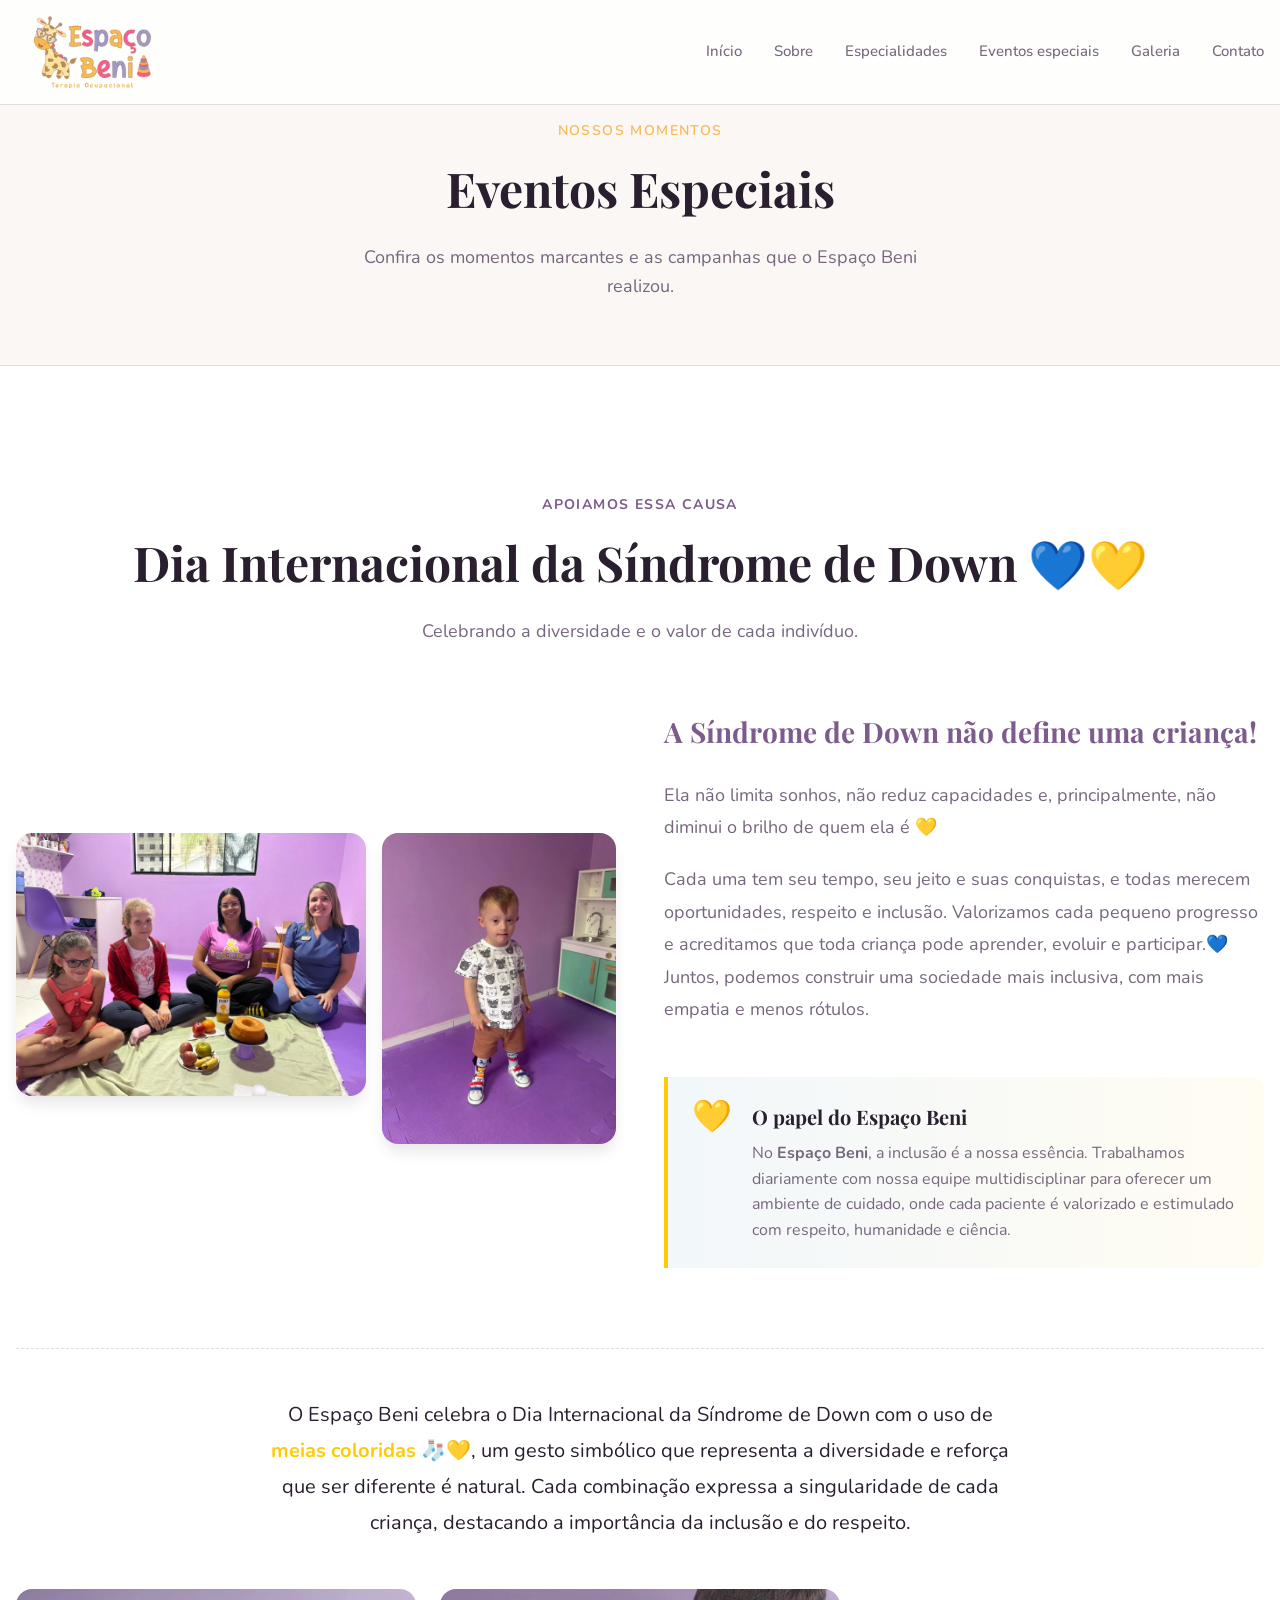
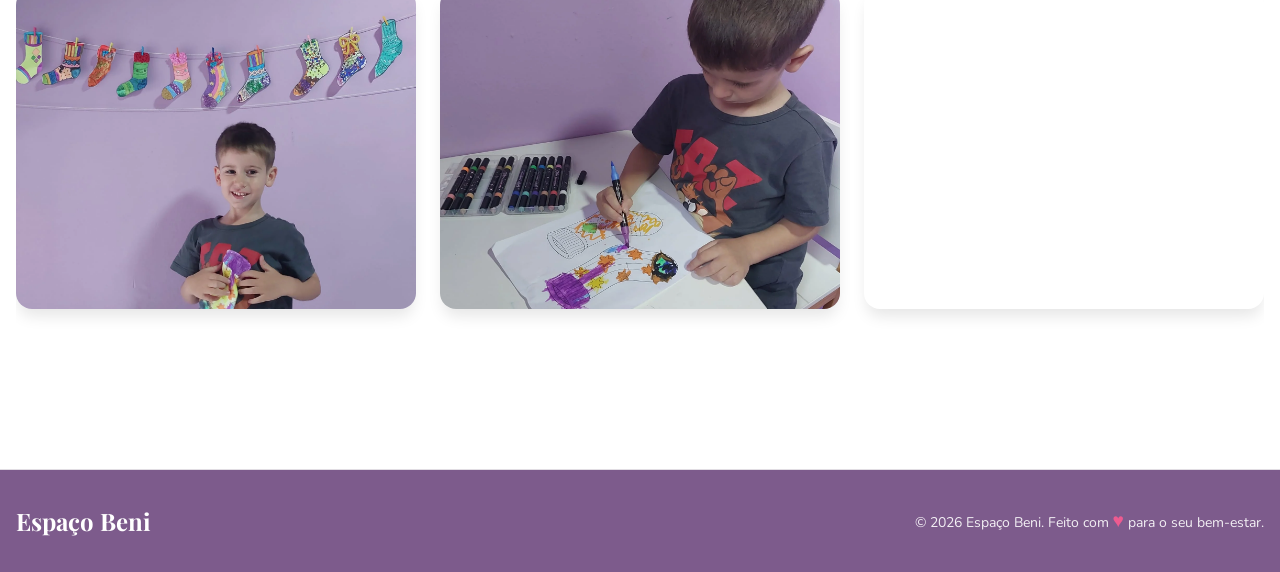
<file: eventos.html>
<!doctype html>
<html lang="pt-BR">
  <head>
    <meta charset="UTF-8" />
    <meta name="viewport" content="width=device-width, initial-scale=1.0" />
    <link rel="icon" type="image/svg+xml" href="img/favicon.svg" />
    <title>Espaço Beni | Eventos Especiais</title>
    <link rel="stylesheet" href="styles.min.css" />
    <link rel="preconnect" href="https://fonts.googleapis.com" />
    <link rel="preconnect" href="https://fonts.gstatic.com" crossorigin />
    <link
      href="https://fonts.googleapis.com/css2?family=Nunito:wght@300;400;500;600;700&family=Playfair+Display:wght@400;500;600;700&display=swap"
      rel="stylesheet"
    />
  </head>
  <body>
    <!-- Navegação -->
    <header class="header">
      <nav class="nav container">
        <a href="index.html" class="logo">
          <img
            src="img/Logo-Espaco-Beni.webp"
            alt="Espaço Beni"
            class="logo-img"
            width="200"
            height="100"
          />
        </a>
        <button class="nav-toggle" id="navToggle" aria-label="Abrir menu">
          <span></span>
          <span></span>
          <span></span>
        </button>
        <ul class="nav-menu" id="navMenu">
          <li><a href="index.html#inicio">Início</a></li>
          <li><a href="index.html#sobre">Sobre</a></li>
          <li><a href="index.html#servicos">Especialidades</a></li>
          <li><a href="eventos.html">Eventos especiais</a></li>
          <li><a href="index.html#galeria">Galeria</a></li>
          <li><a href="index.html#contato">Contato</a></li>
        </ul>
      </nav>
    </header>

    <main style="padding-top: 120px; min-height: 80vh;">
      <div class="container">
        <div class="section-header">
          <span class="section-label">Nossos Momentos</span>
          <h1 class="section-title">Eventos Especiais</h1>
          <p class="section-subtitle">Confira os momentos marcantes e as campanhas que o Espaço Beni realizou.</p>
        </div>
      </div>

      <!-- Conscientização Síndrome de Down (Temporária / Especial) -->
      <section id="conscientizacao-down" class="section conscientizacao-evento">
        <div class="container">
          <div class="section-header">
            <span class="section-label">Apoiamos essa causa</span>
            <h2 class="section-title">Dia Internacional da Síndrome de Down 💙💛</h2>
            <p class="section-subtitle">
              Celebrando a diversidade e o valor de cada indivíduo.
            </p>
          </div>

          <div class="evento-grid">
            <div class="evento-mosaico">
              <div class="mosaico-principal">
                <img src="img/foto4.webp" alt="Criança com síndrome de down e terapeuta sorrindo" class="img-evento" loading="lazy" width="800" height="auto">
              </div>
              <div class="mosaico-secundario">
                <img src="img/foto3.webp" alt="Inclusão e cuidado" class="img-evento" loading="lazy" width="400" height="auto">
              </div>
            </div>

            <div class="evento-conteudo">
              <h3 class="evento-titulo">A Síndrome de Down não define uma criança!</h3>
              <p class="evento-texto">
                Ela não limita sonhos, não reduz capacidades e, principalmente, não diminui o brilho de quem ela é 💛
              </p>
              <p class="evento-texto">
                Cada uma tem seu tempo, seu jeito e suas conquistas, e todas merecem oportunidades, respeito e inclusão. Valorizamos cada pequeno progresso e acreditamos que toda criança pode aprender, evoluir e participar.💙 Juntos, podemos construir uma sociedade mais inclusiva, com mais empatia e menos rótulos.
              </p>

              <div class="evento-institucional">
                <div class="institucional-icon">💛</div>
                <div class="institucional-texto">
                  <h4>O papel do Espaço Beni</h4>
                  <p>No <strong>Espaço Beni</strong>, a inclusão é a nossa essência. Trabalhamos diariamente com nossa equipe multidisciplinar para oferecer um ambiente de cuidado, onde cada paciente é valorizado e estimulado com respeito, humanidade e ciência.</p>
                </div>
              </div>
            </div>
          </div>

          <!-- Carrossel das meias coloridas -->
          <div class="evento-carrossel-container">
            <p class="evento-carrossel-texto">
              O Espaço Beni celebra o Dia Internacional da Síndrome de Down com o uso de <strong>meias coloridas 🧦💛</strong>, um gesto simbólico que representa a diversidade e reforça que ser diferente é natural. Cada combinação expressa a singularidade de cada criança, destacando a importância da inclusão e do respeito.
            </p>
            
            <div class="evento-carrossel">
              <div class="carrossel-item">
                <img src="img/foto1.webp" alt="Meias coloridas - Foto 1" loading="lazy" width="400" height="400">
              </div>
              <div class="carrossel-item">
                <img src="img/foto2.webp" alt="Meias coloridas - Foto 2" loading="lazy" width="400" height="400">
              </div>
              <div class="carrossel-item">
                <video src="img/video1.mp4" class="video-evento" autoplay loop muted playsinline width="400" height="400"></video>
              </div>
            </div>
          </div>
        </div>
      </section>
    </main>

    <!-- Footer -->
    <footer class="footer">
      <div class="container">
        <div class="footer-inner">
          <span class="footer-logo">Espaço Beni</span>
          <p class="footer-copy">
            © <span id="ano"></span> Espaço Beni. Feito com
            <span class="heart">♥</span> para o seu bem-estar.
          </p>
        </div>
      </div>
    </footer>

    <script src="script.min.js" defer></script>
  </body>
</html>
</file>
<file: styles.min.css>
:root{--primary:#7d5b8c;--primary-foreground:#ffffff;--background:hsl(30,33%,97%);--foreground:hsl(280,20%,15%);--muted:hsl(30,20%,93%);--muted-foreground:hsl(280,10%,45%);--card:#ffffff;--card-foreground:hsl(280,20%,15%);--border:hsl(280,10%,88%);--input:hsl(280,10%,88%);--ring:var(--primary);--secondary-1:#f9b957;--secondary-2:#fa5b91;--secondary-1-light:rgba(249,185,87,0.2);--secondary-2-light:rgba(250,91,145,0.2);--lavender:hsl(280,30%,92%);--radius:0.75rem;--radius-lg:1rem;--transition:0.3s ease}*,*::before,*::after{box-sizing:border-box;margin:0;padding:0}html{scroll-behavior:smooth}body{font-family:"Nunito",sans-serif;color:var(--foreground);background:var(--background);line-height:1.6;overflow-x:hidden}h1,h2,h3,h4,h5,h6{font-family:"Playfair Display",serif}.container{max-width:1280px;margin:0 auto;padding:0 1rem}.header{position:fixed;top:0;left:0;right:0;z-index:1000;background:rgba(255,255,255,0.8);backdrop-filter:blur(12px);-webkit-backdrop-filter:blur(12px);border-bottom:1px solid var(--border);transition:var(--transition)}.nav{display:flex;align-items:center;justify-content:space-between;padding:1rem}.logo{display:flex;align-items:center;text-decoration:none}.logo-img{height:72px;width:auto;max-width:240px;object-fit:contain;display:block}.nav-menu{display:flex;list-style:none;gap:2rem}.nav-menu a{color:var(--muted-foreground);text-decoration:none;font-weight:500;font-size:0.9375rem;transition:color var(--transition)}.nav-menu a:hover{color:var(--primary)}.nav-toggle{display:none;flex-direction:column;gap:5px;background:none;border:none;cursor:pointer;padding:5px}.nav-toggle span{width:24px;height:2px;background:var(--primary);border-radius:2px;transition:var(--transition)}.nav-toggle:hover{opacity:0.8}.hero{min-height:100vh;display:flex;align-items:center;position:relative;padding:6rem 1rem 4rem;overflow:hidden}.hero-bg{position:absolute;inset:0;z-index:0;overflow:hidden}.hero-bg img{width:100%;height:100%;min-width:100%;min-height:100%;object-fit:cover;object-position:center 35%;display:block}.hero-overlay{position:absolute;inset:0;z-index:1;background:linear-gradient(to right,rgba(125,91,140,0.8) 0%,rgba(125,91,140,0.6) 50%,transparent 100%)}.hero-content{position:relative;z-index:2;width:100%}.hero-inner{max-width:42rem}.hero h1{font-size:clamp(2.5rem,5vw,4.5rem);font-weight:700;line-height:1.2;margin-bottom:1.5rem}.hero h1 .letter-gold{color:#f9b957}.hero h1 .letter-pink{color:#fa5b91}.hero h1 .letter-primary{color:#a099cf}.hero-subtitle{font-size:clamp(1rem,1.5vw,1.25rem);color:rgba(255,255,255,0.9);line-height:1.7;margin-bottom:2rem}.hero-buttons{display:flex;flex-wrap:wrap;gap:1rem}.btn{display:inline-flex;align-items:center;justify-content:center;padding:1rem 2rem;border-radius:var(--radius);font-family:inherit;font-weight:600;font-size:1rem;text-decoration:none;transition:var(--transition);border:none;cursor:pointer}.btn-primary{background:var(--card);color:var(--primary);box-shadow:0 10px 15px -3px rgba(0,0,0,0.1)}.btn-primary:hover{background:var(--primary);color:var(--primary-foreground);transform:translateY(-2px)}.btn-outline{background:transparent;color:var(--primary-foreground);border:2px solid rgba(255,255,255,0.4)}.btn-outline:hover{background:var(--primary);color:var(--primary-foreground);border-color:var(--primary)}.section{padding:6rem 0}.section-label{display:block;font-size:0.875rem;font-weight:600;text-transform:uppercase;letter-spacing:0.1em;color:var(--secondary-1);margin-bottom:0.5rem}.section-title{font-size:clamp(2rem,4vw,3rem);font-weight:700;color:var(--foreground);margin-bottom:0.5rem}.section-subtitle{color:var(--muted-foreground);font-size:1.125rem;max-width:36rem;margin-top:1rem}.section-header{text-align:center;margin-bottom:4rem}.section-header .section-label,.section-header .section-title,.section-header .section-subtitle{margin-left:auto;margin-right:auto}.section-header .section-subtitle{margin-top:1rem}.servicos .section-title{color:var(--primary)}.galeria .section-title,.contato .section-title{color:var(--primary)}.sobre{background:var(--background)}.sobre-grid{display:grid;grid-template-columns:1fr 1fr;gap:4rem;align-items:center}.sobre-texto .section-title{margin-top:0.5rem;margin-bottom:1.5rem;color:#7d5b8c}.sobre-texto p{color:var(--muted-foreground);font-size:1.125rem;line-height:1.8;margin-bottom:1rem}.sobre-texto strong{color:var(--primary)}.sobre-imagem{display:flex;justify-content:center}.sobre-img{width:320px;height:320px;object-fit:cover;border-radius:var(--radius-lg);box-shadow:0 25px 50px -12px rgba(0,0,0,0.25)}.valores-grid{display:grid;grid-template-columns:repeat(3,1fr);gap:2rem;margin-top:5rem}.valor-card{text-align:center;padding:2rem;border-radius:var(--radius-lg);background:rgba(180,160,200,0.3)}.valor-icon{width:3.5rem;height:3.5rem;margin:0 auto 1rem;display:flex;align-items:center;justify-content:center;border-radius:var(--radius);background:rgba(125,91,140,0.1);color:var(--primary);font-size:1.5rem}.valor-card h3{font-size:1.25rem;font-weight:600;color:var(--foreground);margin-bottom:0.5rem}.valor-card p{color:var(--muted-foreground);font-size:0.9375rem}.valor-icon.icon-heart{color:#fa5b91}.valor-icon.icon-star{color:#f9b957}.servico-icon.icon-puzzle{filter:hue-rotate(-30deg) saturate(1.2)}.servico-icon.icon-mic{filter:hue-rotate(300deg) saturate(1.3)}.servico-icon.icon-muscle{filter:hue-rotate(15deg) saturate(1.2)}.servico-icon.icon-leaf{filter:hue-rotate(100deg) saturate(1.2)}.servico-icon.icon-target{filter:hue-rotate(280deg) saturate(1.2)}.servico-icon.icon-book{filter:hue-rotate(200deg) saturate(1.2)}.contato-item-icon.icon-pin{filter:hue-rotate(280deg) saturate(1.3)}.contato-item-icon.icon-phone{filter:hue-rotate(85deg) saturate(1.2)}.contato-item-icon.icon-email{filter:hue-rotate(320deg) saturate(1.3)}.contato-item-icon.icon-clock{filter:hue-rotate(25deg) saturate(1.2)}.servicos{background:var(--muted)}.servicos-grid{display:grid;grid-template-columns:repeat(auto-fit,minmax(320px,1fr));gap:2rem}.servico-card{background:var(--card);padding:3rem 2rem;border-radius:var(--radius-lg);border:1px solid var(--border);box-shadow:0 1px 3px rgba(0,0,0,0.05);transition:box-shadow var(--transition);display:flex;flex-direction:column;align-items:center;text-align:center;height:100%}.servico-card:hover{box-shadow:0 10px 15px -3px rgba(0,0,0,0.1)}.servico-icon{display:none}.servico-card h3{font-size:1.5rem;font-weight:600;color:var(--card-foreground);margin-bottom:0.75rem;min-height:3.5rem;display:flex;flex-wrap:wrap;align-content:center;align-items:center;justify-content:center;gap:0.5rem}.servico-emoji{font-size:1.5rem}.servico-card p{color:var(--muted-foreground);font-size:1rem;line-height:1.7}.servico-profissional-foto{width:180px;height:180px;border-radius:50%;object-fit:cover;object-position:center top;border:4px solid var(--primary);margin-bottom:1rem;box-shadow:0 10px 15px -3px rgba(0,0,0,0.1)}.servico-profissional-nome{font-size:1.25rem;font-weight:700;color:var(--primary);margin-bottom:0.25rem;font-family:"Playfair Display",serif}.servico-profissional-registro{font-size:0.875rem;color:var(--muted-foreground);margin-bottom:1.5rem;font-weight:500}.galeria{background:var(--background)}.galeria-carrossel{position:relative;max-width:56rem;margin:0 auto}.galeria-container{overflow:hidden;border-radius:var(--radius-lg);box-shadow:0 25px 50px -12px rgba(0,0,0,0.25)}.galeria-track{display:flex;transition:transform 0.4s ease}.galeria-item{min-width:100%;flex-shrink:0;position:relative}.galeria-caption{position:absolute;bottom:0;left:0;right:0;background:rgba(0,0,0,0.6);color:#fff;padding:1rem;text-align:center;font-size:1.125rem;font-weight:600;backdrop-filter:blur(4px)}.galeria-item img{width:100%;height:400px;object-fit:cover;cursor:pointer;display:block}@media (min-width:768px){.galeria-item img{height:500px}}.galeria-btn{position:absolute;top:50%;transform:translateY(-50%);width:3rem;height:3rem;border-radius:50%;border:none;background:rgba(255,255,255,0.8);backdrop-filter:blur(4px);color:var(--foreground);font-size:1.5rem;cursor:pointer;box-shadow:0 4px 6px -1px rgba(0,0,0,0.1);transition:var(--transition);z-index:2;line-height:1;display:flex;align-items:center;justify-content:center;padding:0}.galeria-btn:hover{background:var(--primary);color:var(--primary-foreground);box-shadow:0 10px 15px -3px rgba(125,91,140,0.4)}.galeria-prev{left:1rem}.galeria-next{right:1rem}.galeria-dots{display:flex;justify-content:center;gap:0.5rem;margin-top:1.5rem}.galeria-dot{width:12px;height:12px;border-radius:50%;border:none;background:var(--border);cursor:pointer;transition:var(--transition)}.galeria-dot:hover{background:var(--primary);opacity:0.8}.galeria-dot.active{background:var(--primary);transform:scale(1.1)}.galeria-thumbs{display:grid;grid-template-columns:repeat(4,1fr);gap:1rem;max-width:56rem;margin:2rem auto 0}.galeria-thumb{border-radius:var(--radius);overflow:hidden;border:2px solid transparent;cursor:pointer;transition:border-color var(--transition)}.galeria-thumb:hover{border-color:var(--primary);opacity:0.9}.galeria-thumb.active{border-color:var(--primary)}.galeria-thumb img{width:100%;height:80px;object-fit:cover;display:block}@media (min-width:768px){.galeria-thumb img{height:96px}}.lightbox{position:fixed;inset:0;z-index:2000;background:rgba(0,0,0,0.9);display:none;align-items:center;justify-content:center;padding:1rem}.lightbox.active{display:flex}.lightbox-close{position:absolute;top:1.5rem;right:1.5rem;width:2.5rem;height:2.5rem;border:none;background:transparent;color:white;font-size:2rem;cursor:pointer;line-height:1;padding:0}.lightbox-close:hover{color:var(--primary);opacity:1}.lightbox img{max-width:100%;max-height:85vh;object-fit:contain;border-radius:var(--radius)}.contato{background:var(--muted)}.contato-grid{display:grid;grid-template-columns:repeat(auto-fit,minmax(300px,1fr));gap:2rem;max-width:100%;margin:0 auto;align-items:start}.contato-map{height:100%;min-height:400px;border-radius:var(--radius-lg);overflow:hidden;box-shadow:0 10px 15px -3px rgba(0,0,0,0.1);margin-top:2rem;margin-bottom:2rem}.contato-map iframe{width:100%;height:100%;min-height:400px;display:block}.contato-item{display:flex;gap:1rem;margin-bottom:2rem}.contato-item-icon{width:3rem;height:3rem;flex-shrink:0;display:flex;align-items:center;justify-content:center;border-radius:var(--radius);background:rgba(125,91,140,0.1);color:var(--primary);font-size:1.25rem}.contato-item h3{font-size:1.125rem;font-weight:600;color:var(--foreground);margin-bottom:0.25rem}.contato-item p{color:var(--muted-foreground);font-size:0.9375rem}.contato-buttons{display:flex;gap:1rem;margin-top:1rem;flex-wrap:wrap}.btn-whatsapp{background:var(--primary);color:var(--primary-foreground)}.btn-instagram{background:transparent;color:var(--primary);border:2px solid var(--primary)}.btn-whatsapp:hover{background:var(--primary);transform:translateY(-2px);box-shadow:0 4px 6px -1px rgba(0,0,0,0.1)}.btn-instagram:hover{background:var(--primary);color:var(--primary-foreground);border-color:var(--primary);transform:translateY(-2px)}.contato-form{background:var(--card);padding:2rem;border-radius:var(--radius-lg);box-shadow:0 10px 15px -3px rgba(0,0,0,0.1)}.contato-form label{display:block;font-size:0.875rem;font-weight:500;margin-bottom:0.5rem;color:var(--foreground)}.contato-form input,.contato-form textarea{width:100%;padding:0.75rem;border-radius:var(--radius);border:1px solid var(--input);margin-bottom:1rem;font-family:inherit;font-size:1rem;color:var(--foreground);transition:border-color var(--transition)}.contato-form input:focus,.contato-form textarea:focus{outline:none;border-color:var(--ring);box-shadow:0 0 0 2px rgba(125,91,140,0.2)}.footer{background:var(--primary);color:var(--primary-foreground);padding:2rem 0;margin-top:auto}.footer-inner{display:flex;flex-direction:column;align-items:center;text-align:center;gap:1rem}.footer-logo{font-family:"Playfair Display",serif;font-size:1.5rem;font-weight:700}.footer-copy{opacity:0.9;font-size:0.875rem}.heart{color:#fa5b91;font-size:1.2rem}@media (min-width:768px){.nav-menu{display:flex}.nav-toggle{display:none}.hero-inner{text-align:left}.hero-buttons{justify-content:flex-start}.section{padding:8rem 0}.footer-inner{flex-direction:row;justify-content:space-between;text-align:left}}@media (max-width:768px){.nav-menu{position:fixed;top:73px;left:0;right:0;background:rgba(255,255,255,0.95);backdrop-filter:blur(10px);-webkit-backdrop-filter:blur(10px);padding:2rem;flex-direction:column;align-items:center;gap:1.5rem;transform:translateY(-150%);transition:transform 0.4s ease-in-out;z-index:999;box-shadow:0 10px 15px -3px rgba(0,0,0,0.1)}.nav-menu.active{transform:translateY(0)}.nav-toggle{display:flex}.nav-toggle.active span:nth-child(1){transform:translateY(7px) rotate(45deg)}.nav-toggle.active span:nth-child(2){opacity:0}.nav-toggle.active span:nth-child(3){transform:translateY(-7px) rotate(-45deg)}.hero{padding-top:8rem;text-align:center}.hero-bg img{object-position:center}.hero-inner{margin:0 auto}.hero-buttons{justify-content:center}.sobre-grid{grid-template-columns:1fr;text-align:center}.sobre-imagem{order:-1}.valores-grid{grid-template-columns:1fr;gap:1.5rem}.galeria-thumbs{grid-template-columns:repeat(2,1fr)}}

/* ===== Conscientizacao Evento ===== */
.conscientizacao-evento{background:var(--card);border-top:1px solid var(--border);border-bottom:1px solid var(--border)}.conscientizacao-evento .section-header .section-label{color:var(--primary);font-weight:700}.conscientizacao-evento .section-header .section-title{color:var(--foreground)}.evento-grid{display:grid;grid-template-columns:1fr 1fr;gap:3rem;align-items:center}.evento-mosaico{display:grid;grid-template-columns:3fr 2fr;gap:1rem}.img-evento{width:100%;height:100%;object-fit:cover;border-radius:var(--radius-lg);box-shadow:0 10px 15px -3px rgba(0,0,0,0.1);display:block}.mosaico-principal .img-evento{height:auto;object-fit:contain}.mosaico-secundario{display:flex;flex-direction:column;gap:1rem}.mosaico-secundario .img-evento{height:auto;object-fit:contain}.evento-conteudo{display:flex;flex-direction:column}.evento-titulo{font-size:1.75rem;font-family:"Playfair Display",serif;color:var(--primary);margin-bottom:1.5rem}.evento-texto{color:var(--muted-foreground);font-size:1.125rem;line-height:1.8;margin-bottom:1.25rem}.evento-institucional{display:flex;gap:1.25rem;margin-top:2rem;padding:1.5rem;background:linear-gradient(to right,rgba(0,102,178,0.05),rgba(255,203,5,0.05));border-left:4px solid #ffcb05;border-radius:0 var(--radius) var(--radius) 0}.institucional-icon{font-size:2rem;flex-shrink:0;line-height:1}.institucional-texto h4{font-size:1.25rem;font-weight:700;color:var(--foreground);margin-bottom:0.5rem;font-family:"Playfair Display",serif}.institucional-texto p{color:var(--muted-foreground);font-size:1rem;line-height:1.6;margin:0}
/* Fase 2: Carrossel Inferior */
.evento-carrossel-container{margin-top:5rem;padding-top:3rem;border-top:1px dashed var(--border);text-align:center}.evento-carrossel-texto{font-size:1.25rem;color:var(--foreground);max-width:48rem;margin:0 auto 3rem;line-height:1.8}.evento-carrossel-texto strong{color:#ffcb05;font-weight:700;white-space:nowrap}.evento-carrossel{display:flex;gap:1.5rem;overflow-x:auto;scroll-snap-type:x mandatory;scroll-behavior:smooth;padding-bottom:2rem;-ms-overflow-style:none;scrollbar-width:none}.evento-carrossel::-webkit-scrollbar{display:none}.evento-carrossel .carrossel-item{scroll-snap-align:center;flex:0 0 calc(33.333% - 1rem);min-width:280px}.evento-carrossel img,.evento-carrossel .video-evento{width:100%;height:320px;object-fit:cover;border-radius:var(--radius-lg);box-shadow:0 10px 15px -3px rgba(0,0,0,0.1);display:block}
@media (max-width:768px){.evento-mosaico{grid-template-columns:1fr;gap:1.5rem}.mosaico-principal .img-evento,.mosaico-secundario .img-evento{min-height:250px;width:100%;height:auto}.evento-carrossel .carrossel-item{flex:0 0 85%}.evento-grid{grid-template-columns:1fr;gap:2rem}}
</file>
